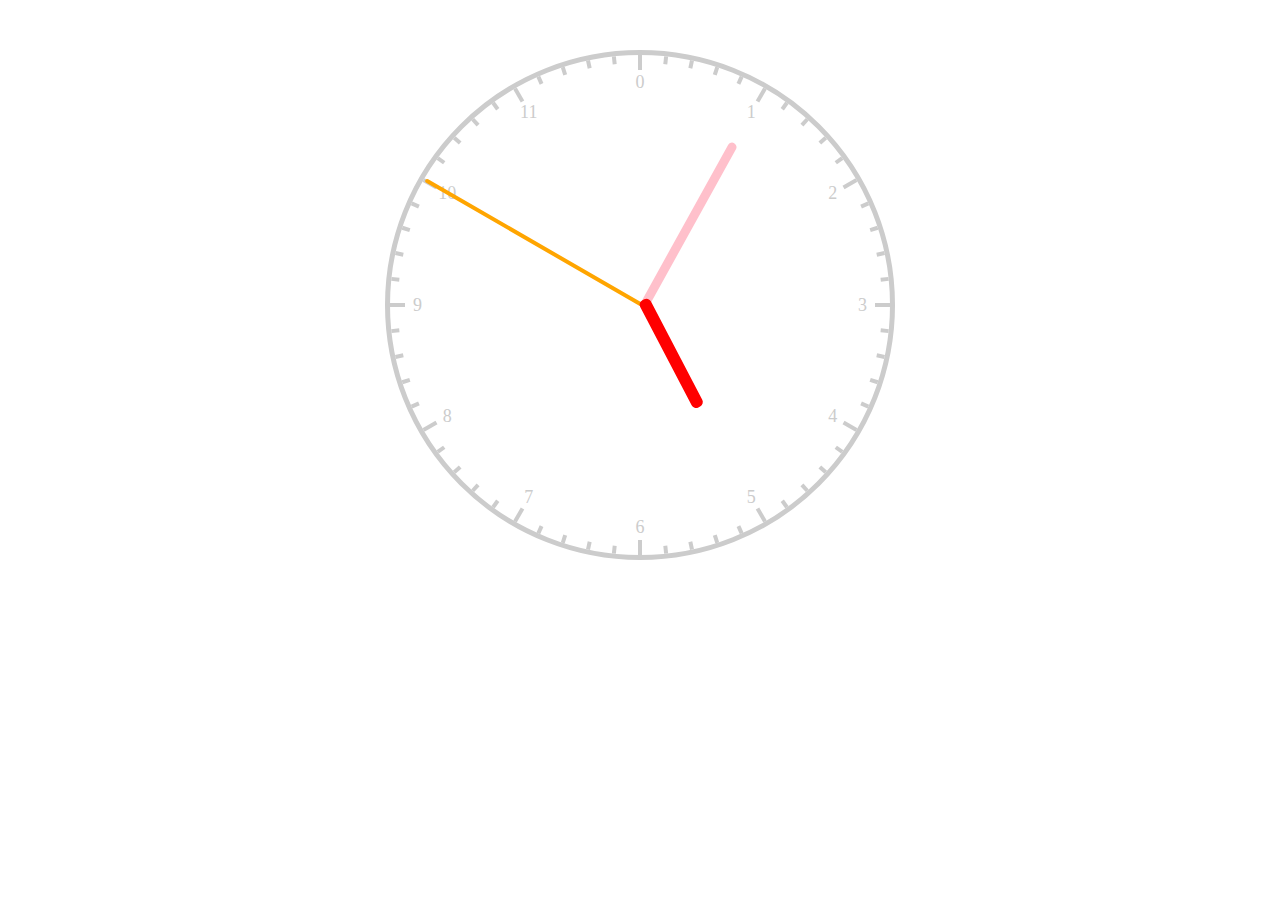
<file: CSS3+JS时钟/index.html>
<!DOCTYPE html>
<html lang="zh-CN">
<head>
	<meta charset="UTF-8" />
	<title>CSS3+JS时钟</title>
	<link rel="stylesheet" type="text/css" href="css/style.css" />
</head>
<body>
	<div id="clock">
		<div id="hourHand"></div>
		<div id="minuteHand"></div>
		<div id="secondHand"></div>
	</div>
	<script type="text/javascript" src="js/script.js"></script>
</body>
</html>
</file>
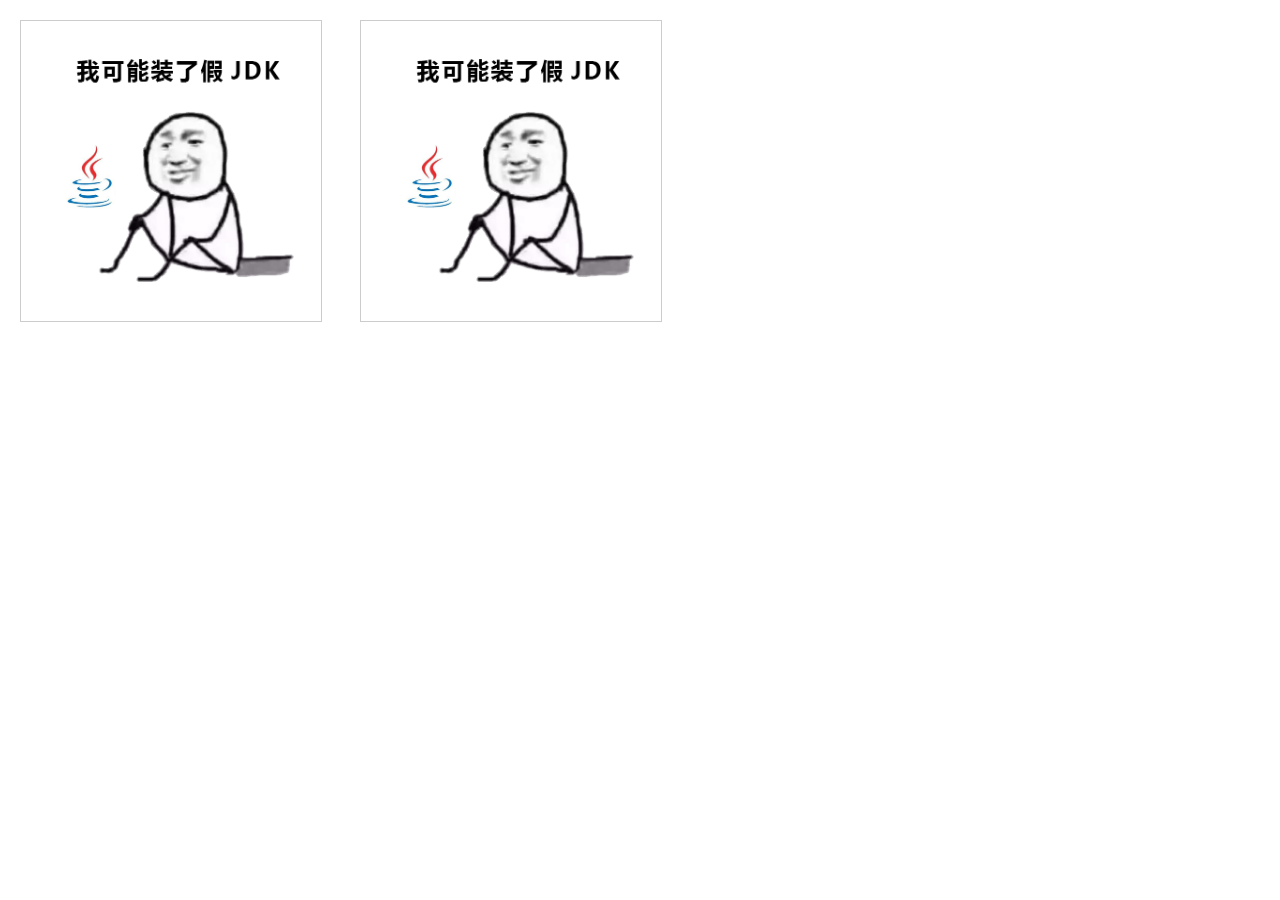
<file: CSS3翻牌特效/index.html>
<!DOCTYPE html>
<html lang="zh">
<head>
	<meta charset="UTF-8" />
	<title>CSS3翻牌特效</title>
	<link rel="stylesheet" type="text/css" href="css/style.css" />
</head>
<body>
	<ul>
		<li class="items">
			<a href="#" class="container">
				<img src="images/front.jpg" class="front" />
				<img src="images/back.jpg" class="back" />
			</a>
		</li>
		<li class="items">
			<a href="#" class="container">
				<img src="images/front.jpg" class="front" />
				<img src="images/back.jpg" class="back" />
			</a>
		</li>
	</ul>
</body>
</html>
</file>
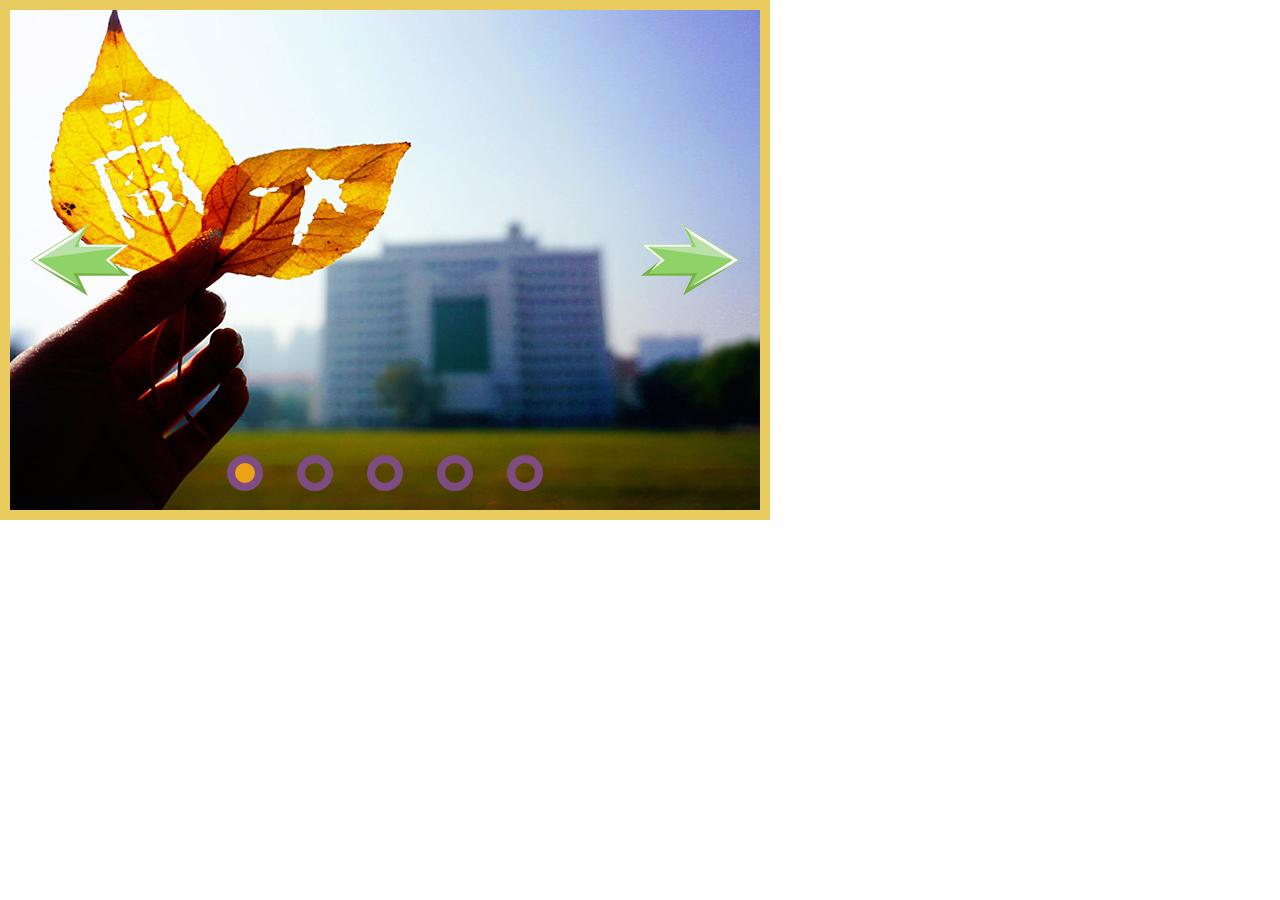
<file: 图片轮播/index.html>
<!DOCTYPE html>
<html lang="Zh-cn">
<head>
    <meta charset="UTF-8" />
    <link rel="stylesheet" href="css/main.css"/>
    <title>轮播大法</title>
</head>
<body>
    <div class="container">
        <div class="Carousel" style="left: -750px;">
            <img src="images/Carousel-image5.jpg" alt="商大风景"/>
            <img src="images/Carousel-image1.jpg" alt="商大风景"/>
            <img src="images/Carousel-image2.jpg" alt="商大风景"/>
            <img src="images/Carousel-image3.jpg" alt="商大风景"/>
            <img src="images/Carousel-image4.jpg" alt="商大风景"/>
            <img src="images/Carousel-image5.jpg" alt="商大风景"/>
            <img src="images/Carousel-image1.jpg" alt="商大风景"/>
        </div>
        <div class="btn_sider">
            <a href="#" class="btn_previous"></a>
            <a href="#" class="btn_next"></a>
        </div>
        <div class="btn_bottom">
            <a href="#" tabindex="1" class="on"></a>
            <a href="#" tabindex="2"></a>
            <a href="#" tabindex="3"></a>
            <a href="#" tabindex="4"></a>
            <a href="#" tabindex="5"></a>
        </div>
    </div>
    <script src="js/script.js"></script>
</body>
</html>
</file>
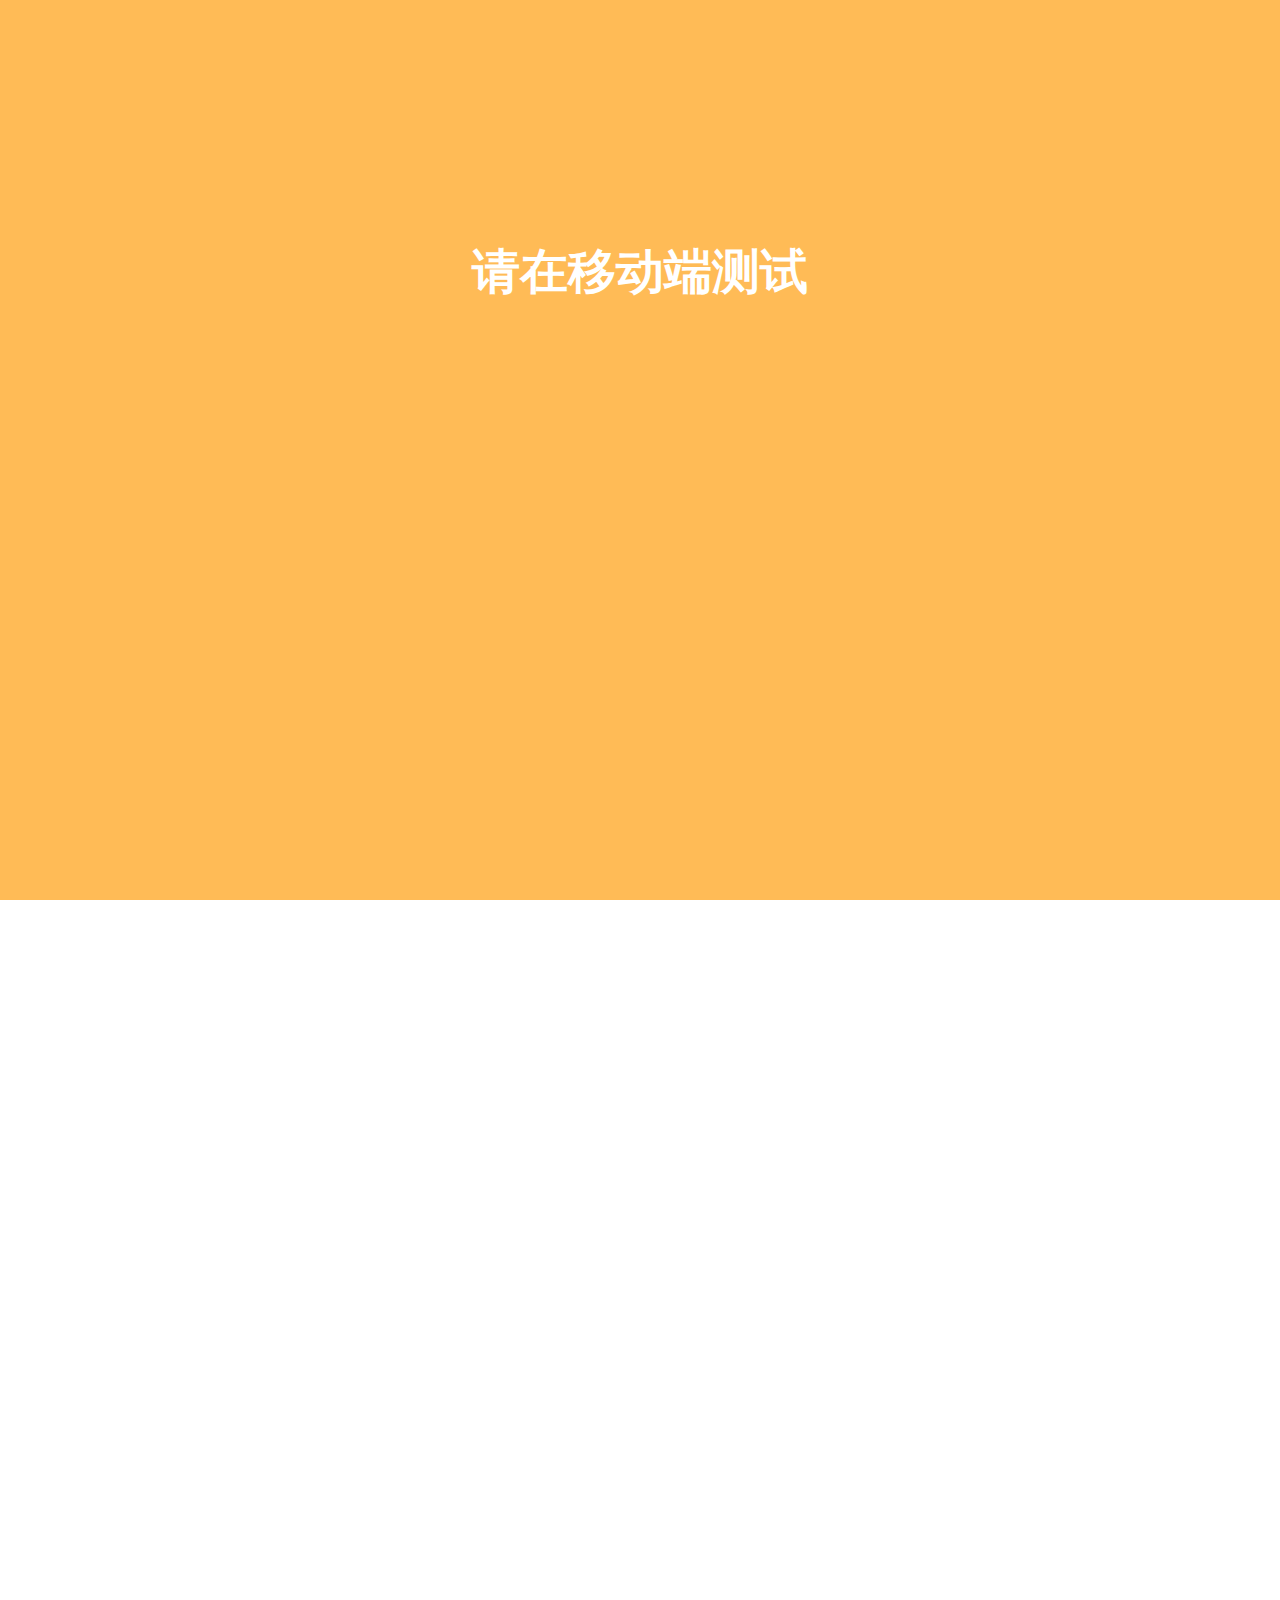
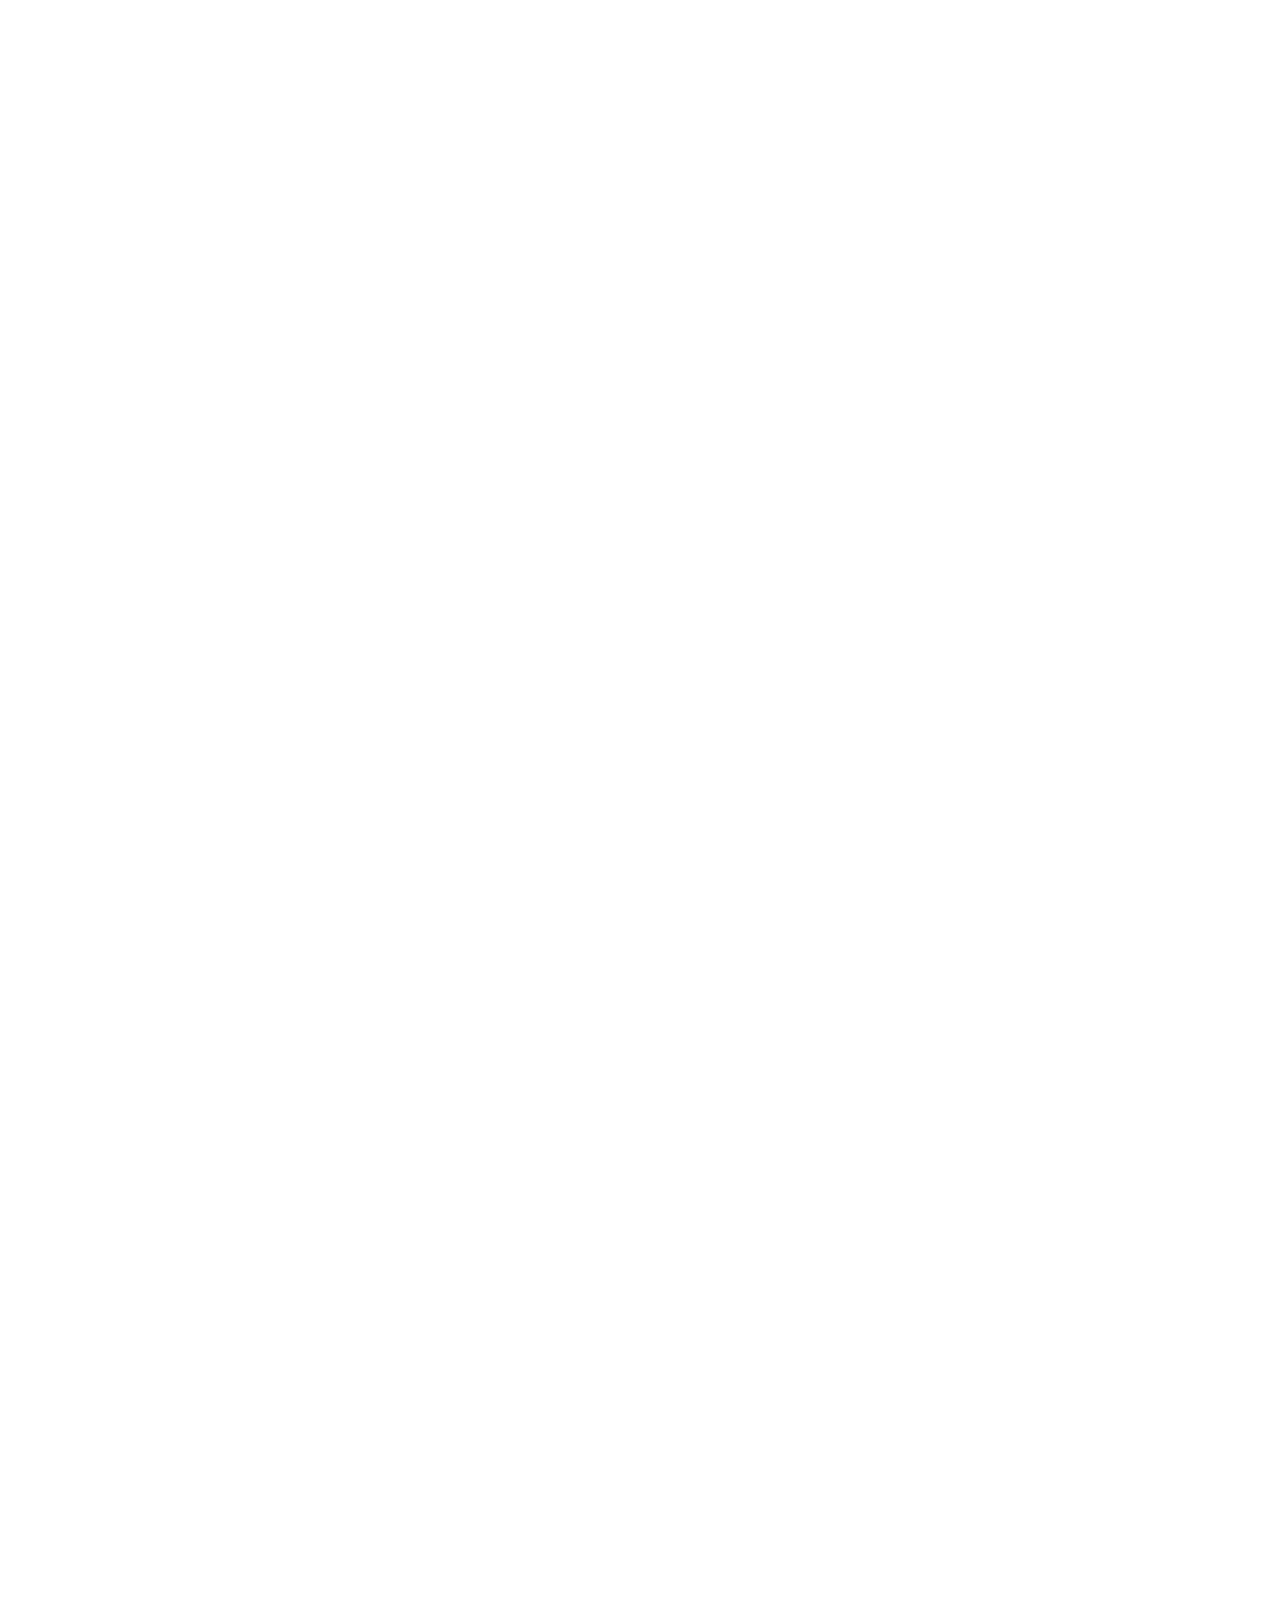
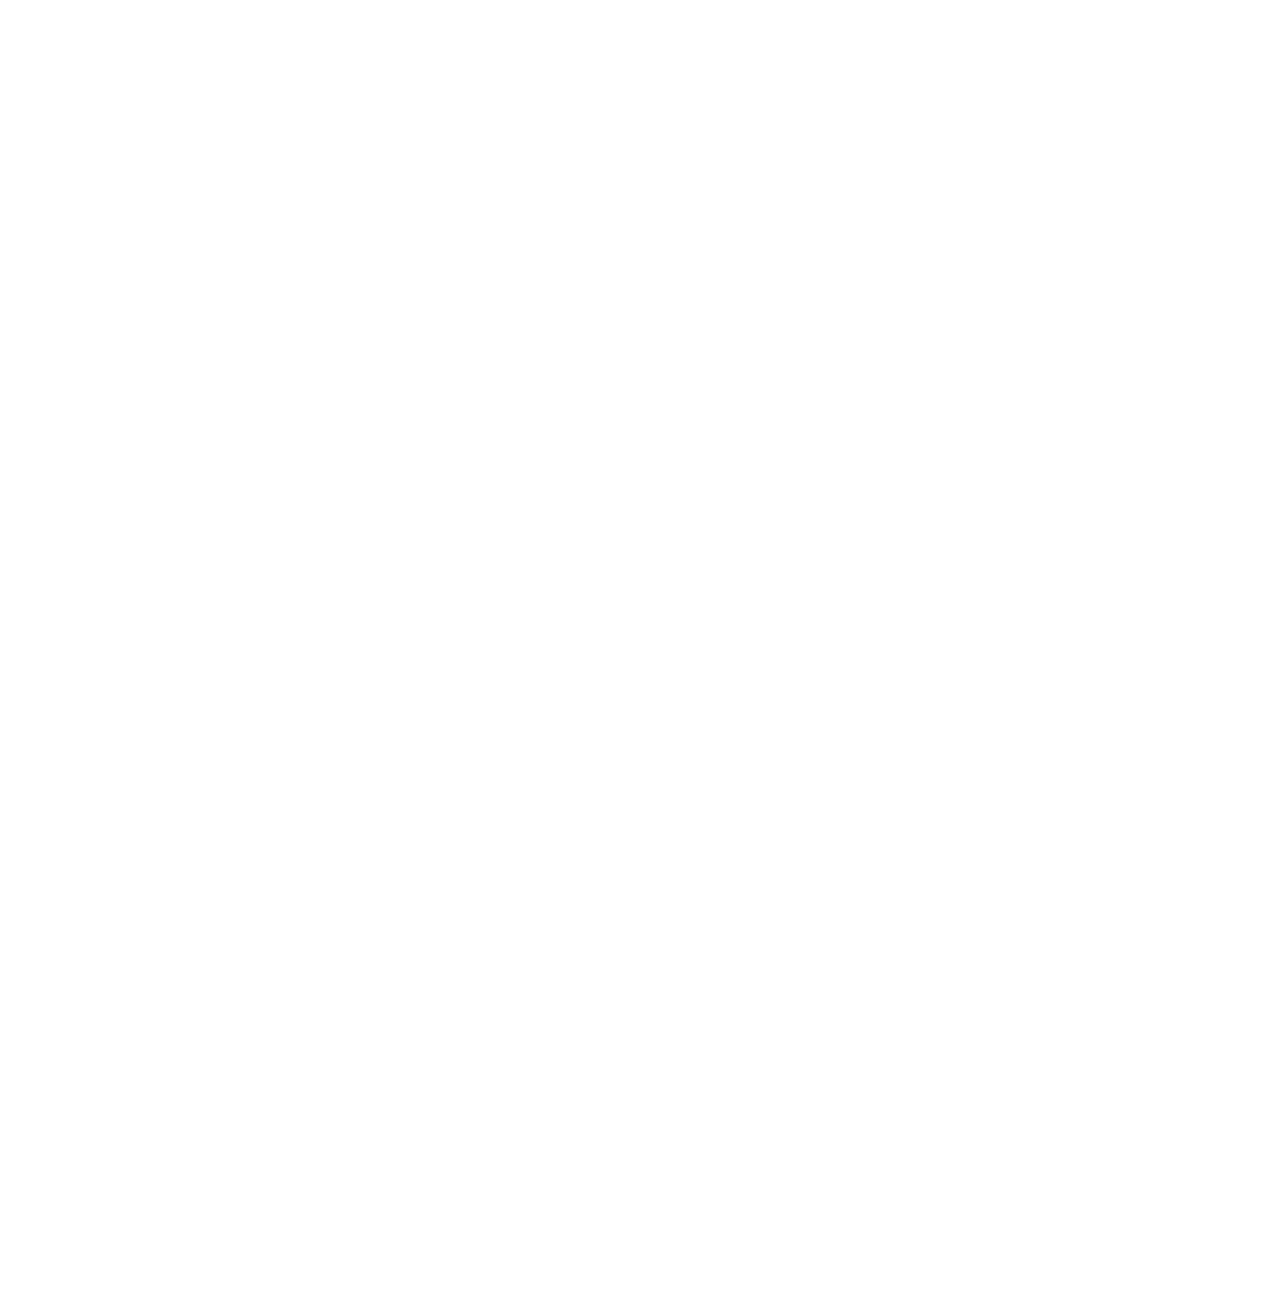
<file: touch API/demo1/index.html>
<!DOCTYPE html>
<html lang="en">
<head>
	<meta charset="UTF-8" />
	<title>移动端轮播</title>
	<link rel="stylesheet" type="text/css" href="css/style.css" />
</head>
<body>
	<div id="container">
		<div class="page" id="page1"><h1>请在移动端测试</h1></div>
		<div class="page" id="page2"><h1>请在移动端测试</h1></div>
		<div class="page" id="page3"><h1>请在移动端测试</h1></div>
		<div class="page" id="page4"><h1>请在移动端测试</h1></div>
		<div class="page" id="page5"><h1>请在移动端测试</h1></div>
	</div>
	<script src="js/script.js"></script>
</body>
</html>
</file>
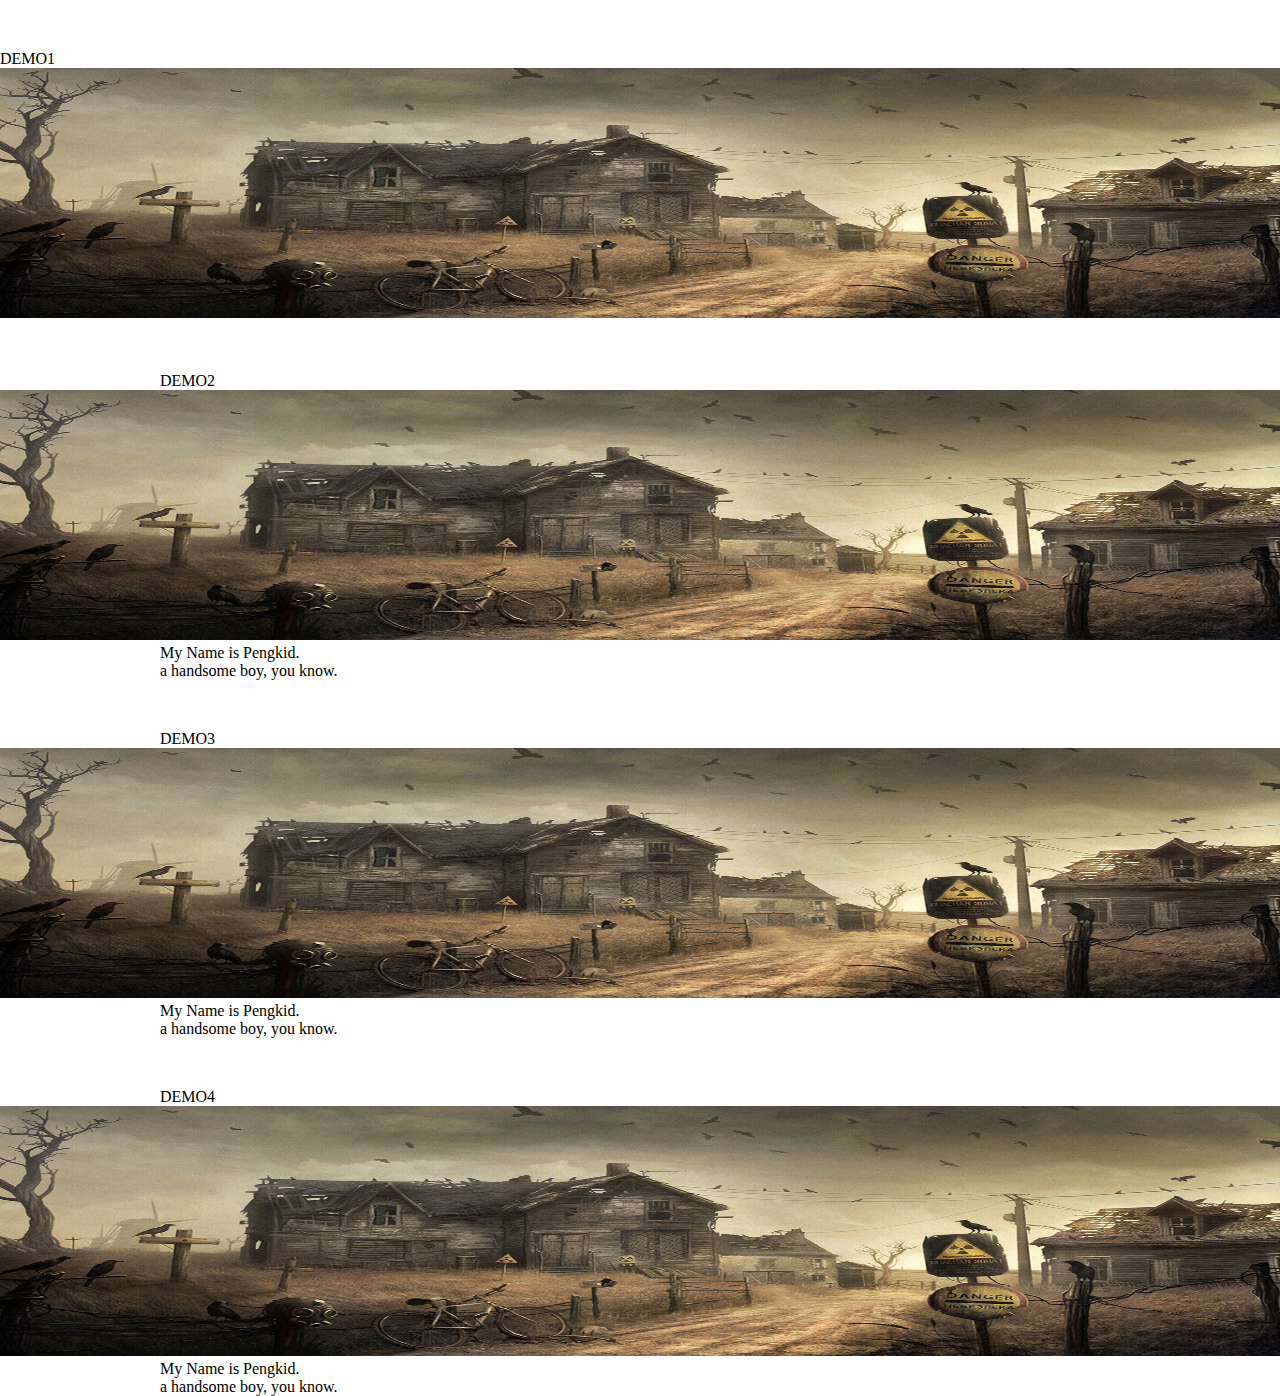
<file: 限宽容器的全屏图/demo.html>
<!DOCTYPE html>
<html lang="zh-CN">
<head>
	<meta charset="UTF-8" />
	<title>full-width</title>
	<link rel="stylesheet" type="text/css" href="css/main.css" />
</head>
<body>

	<div class="box1">
		<div class="container">
			<p>DEMO1</p>
			<img src="./images/a.jpeg" alt="aa"/>
		</div>
	</div>

	<div class="box2">
		<div class="container">
			<p>DEMO2</p>
			<figure class="full-width">
				<img src="./images/a.jpeg" alt="aa"/>
			</figure>
			<p>My Name is Pengkid.<br /> a handsome boy, you know.</p>
		</div>
	</div>

	<div class="box3">
		<div class="container">
			<p>DEMO3</p>
			<figure class="full-width">
				<img src="./images/a.jpeg" alt="aa"/>
			</figure>
			<p>My Name is Pengkid.<br /> a handsome boy, you know.</p>
		</div>
	</div>

	<div class="box4">
		<div class="container">
			<p>DEMO4</p>
			<figure class="full-width">
				<img src="./images/a.jpeg" alt="aa"/>
			</figure>
			<p>My Name is Pengkid.<br /> a handsome boy, you know.</p>
		</div>
	</div>

</body>
</html>
</file>
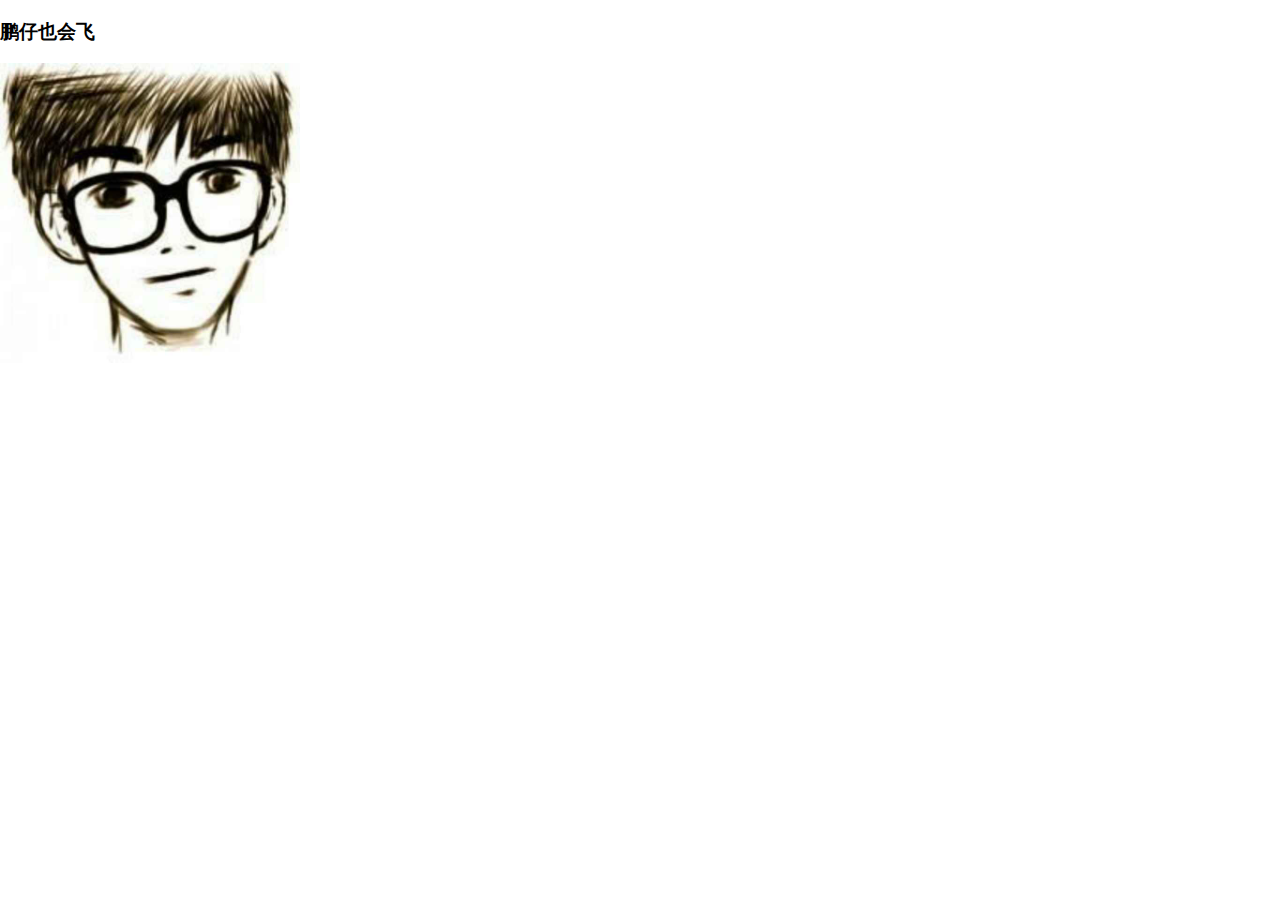
<file: drag API/demo1/drag.html>
<!DOCTYPE html>
<html>
<head lang="zh-CN">
    <meta charset="UTF-8" />
    <title>飞啊飞啊我的骄傲放纵</title>
    <style>
        html, body{
            position: relative;
            display: block;
            margin:0;
            padding: 0;
            height: 100%;
            width: 100%;
            overflow: hidden;
        }
        img{
            z-index: 100;
            position:absolute;
            width:300px;
            height:300px;
            min-height: 300px;
        }
    </style>
</head>
<body>
    <h3 draggable="true">鹏仔也会飞</h3>
    <img id="pengkid" src="favicon.jpg"  alt="" draggable="true" />
<script>
    pengkid.ondragstart = function(e){
        console.log('事件源开始拖动');
        //记录刚一拖动时，鹏仔在屏幕上的偏移量
        offsetX = e.offsetX;
        offsetY = e.offsetY;

        winW = document.body.clientWidth || document.documentElement.clientWidth;
        winH = document.body.clientHeight || document.documentElement.clientHeight;

        maxW = winW - pengkid.offsetWidth;
        maxH = winH - pengkid.offsetHeight;
    }
    pengkid.ondrag = function(e){
        console.log('事件源拖动中');
        var x = e.clientX;
        var y = e.clientY;
        
        x -= offsetX;
        y -= offsetY;
        if(x>=maxW) {x = maxW} else if(x<=0) {x=0};
        if(y>=maxH) {y = maxH} else if(y<=0) {y=0};
        if(x==0 && y==0) return; //drag事件最后一刻，无法读取鼠标的坐标，pageX和pageY都变为0

        pengkid.style.left = x +'px';
        pengkid.style.top = y +'px';
    }
    pengkid.ondragend = function(){
        console.log('源对象拖动结束');
    }
</script>
</body>
</html>
</file>
<file: CSS3+JS时钟/css/style.css>
*{
	margin:0;
	padding: 0;
	border: none;
}
#clock{
	position: relative;
	width: 500px;
	height: 500px;
	margin: 50px auto;
	border: 5px solid #ccc;
	border-radius: 50%;
}
#hourHand{
	position: absolute;
	top: 27%;
	left: 50%;
	z-index: 1000;
	width: 12px;
	height: 121px;
	border-radius:5px;
	background-color: red;
	transform-origin: 50% 115px;
}
#minuteHand{
	position: absolute;
	top: 13%;
	left: 50%;
	z-index: 100;
	width: 9px;
	height: 185px;
	border-radius: 5px;
	background-color: pink;
	transform-origin: 50% 185px;
}
#secondHand{
	position: absolute;
	top: 0;
	left: 50%;
	z-index: 10;
	width: 4px;
	height: 250px;
	border-radius: 5px;
	background-color:orange;
	transform-origin: 50% 250px;
}
#scale{
	position: absolute;
	left: 48%;
	width: 20px;
	height: 100%;
}
#scalePoint{
	display: block;
	width: 4px;
	height: 8px;
	margin: 0 auto;
	background-color: #ccc;
}
#scaleNum{
	display: block;
	width: 20px;
	height: 25px;
	color: #ccc;
	font-size: 18px;
	text-align: center;
	line-height: 25px;
}
</file>
<file: CSS3翻牌特效/css/style.css>
*{
	margin: 0;
	padding: 0;
	border: none;
}
ul,li{
	list-style: none;
}
.items{
	float: left;
	position: relative;
	margin: 20px;
	width: 300px;
	height: 300px;
	-webkit-perspective:500px;
	   -moz-perspective:500px;
		-ms-perspective:500px;
		 -o-perspective:500px;
		   perspective: 500px;
}
.items:hover .front{
	z-index: 1
	-webkit-transform:rotateY(180deg);
	   -moz-transform:rotateY(180deg);
		-ms-transform:rotateY(180deg);
		 -o-transform:rotateY(180deg);
			transform:rotateY(180deg);
}
.items:hover .back{
	z-index: 2
	-webkit-transform:rotateY(0deg);
	   -moz-transform:rotateY(0deg);
		-ms-transform:rotateY(0deg);
		 -o-transform:rotateY(0deg);
			transform:rotateY(0deg);
}
.container{
	display: block;
	position: relative;
	width: inherit;
	height: inherit;
}
.front{
	display: block;
	position: absolute;
	z-index: 2;
	top: 0;
	left: 0;
	width: inherit;
	height: inherit;
	border: 1px solid #ccc;
	backface-visibility: hidden;
	-webkit-transform:rotateY(0deg);
	   -moz-transform:rotateY(0deg);
		-ms-transform:rotateY(0deg);
		 -o-transform:rotateY(0deg);
			transform:rotateY(0deg);
	-webkit-transition: .8s ease-out;
			transition: .8s ease-out;
}
.back{
	display: block;
	position: absolute;
	z-index: 1;
	top: 0;
	left: 0;
	width: inherit;
	height: inherit;
	border: 1px solid #ccc;
	backface-visibility: hidden;
	-webkit-transform:rotateY(-180deg);
	   -moz-transform:rotateY(-180deg);
		-ms-transform:rotateY(-180deg);
		 -o-transform:rotateY(-180deg);
			transform:rotateY(-180deg);
	-webkit-transition: .8s ease-out;
			transition: .8s ease-out;
}
</file>
<file: touch API/demo1/css/style.css>
* {
	padding: 0;
	margin: 0;
	border: none;
}
html, body {
	display: block;
	position: relative;
	height: 100%;
	width: 100%;
	overflow: hidden;
	font-size: 24px;
	font-family: Microsoft YaHei,Arial;
}
#container {
	position: relative;
	height: 500%;
	width: 100%;
	overflow: hidden;
	-webkit-transform: translate3d(0,0,0);
			transform: translate3d(0,0,0);
}
.page {
	width: 100%;
	height: 20%;
}
.page h1 {
	text-align: center;
    color: #fff;
    font-size: 2em;
    padding: 5em 0;
}
#page1 {background-color: #ffbb56}
#page2 {background-color: #77aa89}
#page3 {background-color: #aa7766}
#page4 {background-color: #ffed87}
#page5 {background-color: #ff8854}

#pagesNum {
	position: fixed;
	bottom: 2em;
    left: 35%;
    height: 2em;
    width: 30%;
    text-align: center;
}
span{
	display: inline-block;
	margin: 0 .5em;
    width: 1.1em;
    height: 1.1em;
    background: rgba(255,255,255,0.5);
    border-radius: 2em;
    color: #000;
}
.active {
    background: rgba(255,255,255,1) !important;
}
</file>
<file: 限宽容器的全屏图/css/main.css>
*{
	padding:0;
	margin:0;
	border:none;
}
html, body{
	display:block;
	width:100vw;
	overflow-x: hidden;
}
.container{
	width:960px;
	margin-left: auto;
	margin-right: auto;
}

.box1 .container{
	width:100%;
}
.box1 img{
	width:100%;
	max-height: 250px;
	max-width:100%;
}

.box2 .full-width{
	position: relative;
	width: 100vw; 
	left: 50%; 
	right: 50%; 
	margin-left: -50vw; 
	margin-right: -50vw;
}
.box2 .full-width img{
	width:100%;
	max-width:100%;
	max-height:250px;
}

.box3 .full-width{
	width: 100vw;
	transform: translateX(calc( (960px - 100vw) / 2));
}
.box3 .full-width img{
	width: 100%;
	max-height: 250px;
	max-width: 100%;
}

.box4 .full-width{
	width: 100vw;
	margin-left: calc( (960px - 100vw) / 2);
}
.box4 .full-width img{
	width: 100%;
	max-height: 250px;
	max-width: 100%;
}

.box1, .box2, .box3, .box4 {margin-top: 50px;}

		@media(max-width:960px){ .container{ width:720px; margin-left: auto; margin-right: auto;} }
		@media(max-width:719px){ .container{ width:560px; margin-left: auto; margin-right: auto;} }
		@media(max-width:559px){ .container{ width:480px; margin-left: auto; margin-right: auto;} }
</file>
<file: 图片轮播/css/main.css>
/*----reset----*/
*{margin:0;padding:0;}
a{text-decoration: none}
.on{background: #efa116}
/*----container----*/
.container{position: relative;width: 750px;height: 500px;border:10px solid #e9cb5f;overflow:hidden;}
/*----Carousel----*/
.Carousel{position:absolute;left: -750px;width:5250px;height: 500px;}
.Carousel img{float:left;width: 750px;height: 500px;}
.Carousel:after{content: "";clear: both}
/*----btn_sider----*/
.btn_next{position:absolute;top:200px;right:20px;width: 100px;height: 100px;background: url("../images/btn_next.png") no-repeat center center;opacity: 0;}
.btn_previous{position:absolute;top:200px;left:20px;width: 100px;height: 100px;background: url("../images/btn_previous.png") no-repeat center center;opacity: 0;}
/*----btn_bottom----*/
.btn_bottom{position:absolute;bottom:10px;width:750px;height: 45px;text-align: center}
.btn_bottom a{ display:inline-block;margin:0 15px;width: 20px;height: 20px;content:'';border:8px solid #7e4b82;border-radius: 50%}
/*----hover----*/
.container:hover .btn_sider *{opacity: 1.0}
</file>
